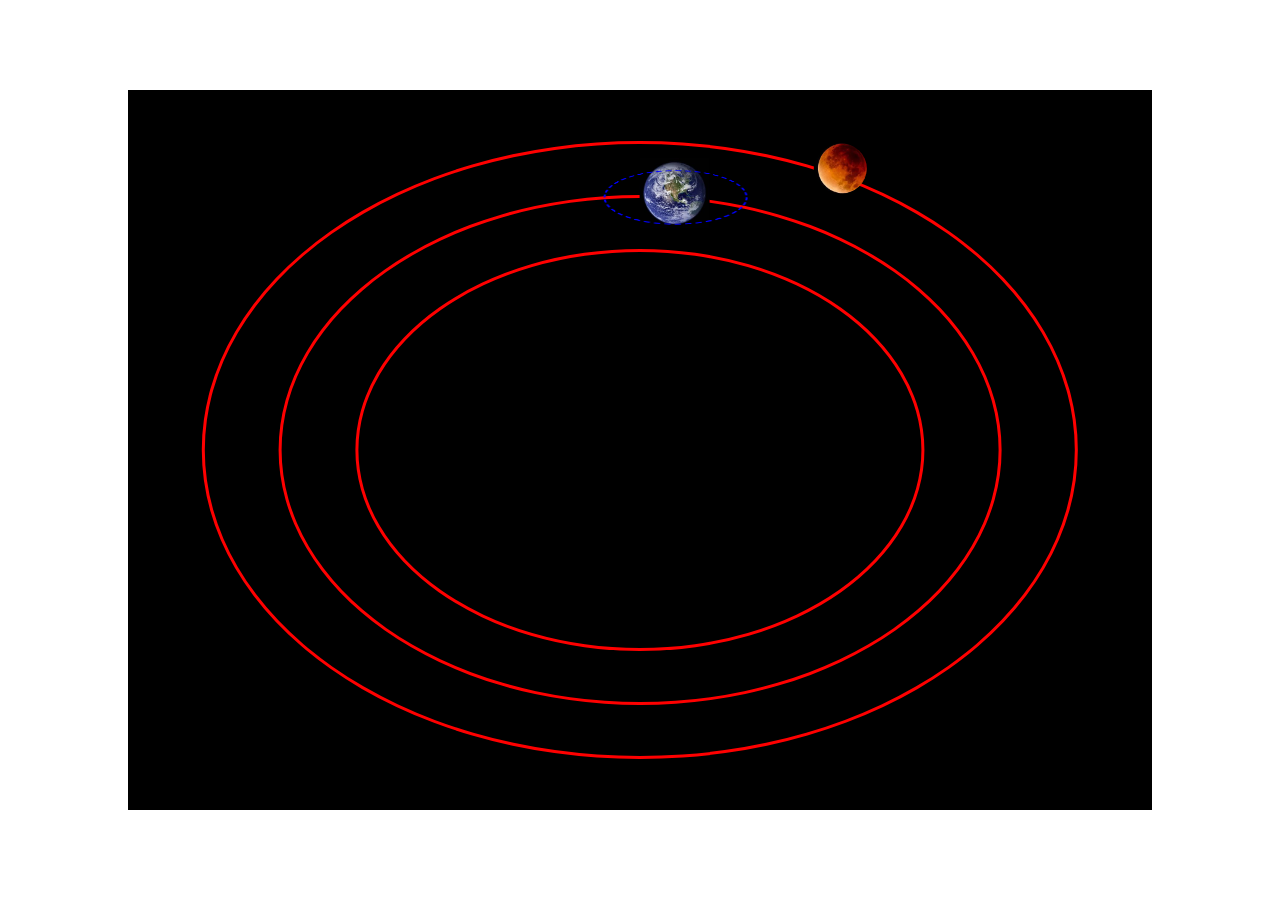
<file: grid.html>
<!doctype html>
<html lang="en">
<head>
    <meta charset="UTF-8">
    <meta name="viewport"
          content="width=device-width, user-scalable=no, initial-scale=1.0, maximum-scale=1.0, minimum-scale=1.0">
    <meta http-equiv="X-UA-Compatible" content="ie=edge">
    <title>Document</title>
    <link rel="stylesheet" href="grid.css">
</head>
<body>

<div class="universo">
    <div class="sol"></div>
    <div class="orbita-tierra">
        <div class="tierra">
            <div class="orbita-luna">
                <div class="luna"></div>
            </div>
        </div>

    </div>

    <div class="orbita-marte">
        <div class="marte"></div>
    </div>

    <div class="orbita-mercurio">
        <div class="mercurio"></div>
    </div>


</div>

</body>
</html>
</file>
<file: grid.css>
.universo {
    background-color: black;
    width: 80%;
    height: 80%;
    position: absolute;
    top: 50%;
    left: 50%;
    transform: translate(-50%, -50%);
}

.sol {
    background-image: url("https://upload.wikimedia.org/wikipedia/commons/thumb/b/b4/The_Sun_by_the_Atmospheric_Imaging_Assembly_of_NASA%27s_Solar_Dynamics_Observatory_-_20100819.jpg/300px-The_Sun_by_the_Atmospheric_Imaging_Assembly_of_NASA%27s_Solar_Dynamics_Observatory_-_20100819.jpg");
    width: 120px;
    height: 120px;
    position: absolute;
    top: 50%;
    left: 50%;
    transform: translate(-50%,-50%);
    background-size: contain;
}

.orbita-tierra{
    width: 70%;
    height: 70%;
    position: absolute;
    top: 50%;
    left: 50%;
    transform: translate(-50%,-50%);
    border-radius: 100%;
    border: 3px solid red;
    }

.tierra{
    position: absolute;
    width: 70px;
    height: 70px;
    top: -40px;
    left: 50%;
    background-repeat: no-repeat;
    background-size: contain;
    z-index: ;
    background-image: url("[data-uri]");
    }

.orbita-marte{
    width: 85%;
    height: 85%;
    position: absolute;
    top: 50%;
    left: 50%;
    transform: translate(-50%,-50%);
    border-radius: 100%;
    border: 3px solid red;
}

.marte {
    position: absolute;
    width: 53px;
    height: 51px;
    top: -1px;
    left: 70%;
    background-repeat: no-repeat;
    background-size: cover;
    border-radius: 238%;
    background-position: center center;
    background-image: url([data-uri]);
}

.orbita-luna{
    width: 200%;
    height: 150%;
    position: absolute;
    top: 0;
    left: 0;
    border-radius: 100%;
    transform: translate(-25%,-15%) perspective(1000px) rotateX(60deg);
    border: 2px dashed blue;

}

.luna{
    position: absolute;
    width: 30px;
    height: 30px;
    top: -1px;
    left: 70%;
    background-repeat: no-repeat;
    background-size: contain;
    background-image: url("https://upload.wikimedia.org/wikipedia/commons/thumb/d/dd/Full_Moon_Luc_Viatour.jpg/280px-Full_Moon_Luc_Viatour.jpg");
}

.orbita-mercurio{
    width: 55%;
    height: 55%;
    position: absolute;
    top: 50%;
    left: 50%;
    transform: translate(-50%,-50%);
    border-radius: 100%;
    border: 3px solid red;
}

.mercurio {
    position: absolute;
    width: 34px;
    height: 42px;
    top: -1px;
    left: 70%;
    background-repeat: no-repeat;
    background-size: cover;
    border-radius: 238%;
    background-position: center center;
    background-image: url(https://us.123rf.com/450wm/igorfilonenko/igorfilonenko1608/igorfilonenko160800080/64441993-solar-system-planet-mercury-on-black-background-3d-rendering-.jpg?ver=6);
}
</file>
